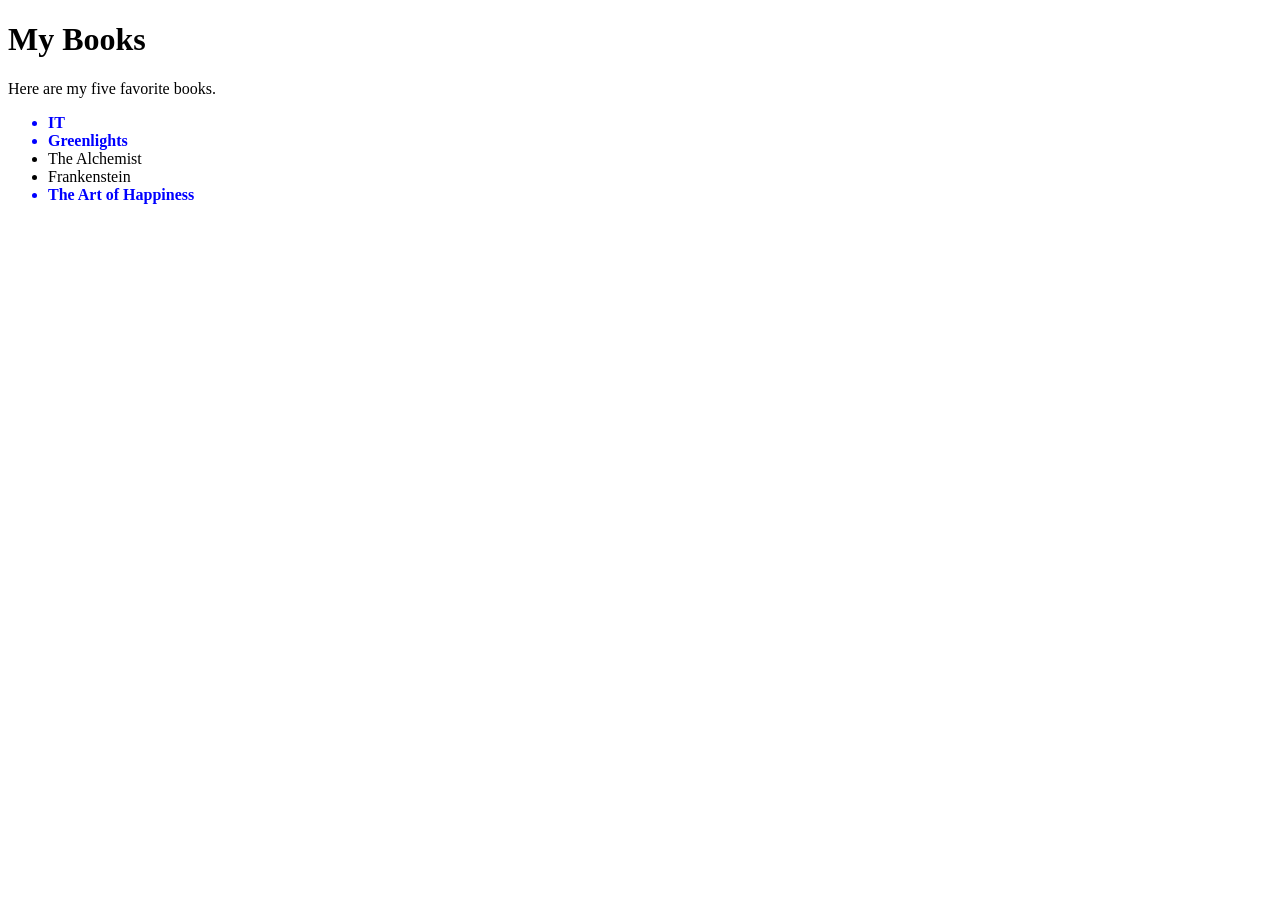
<file: bookExplorer/index.html>
<!-- Jason Schmitz - Week 4 Book Explorer -->

<!DOCTYPE html>

<html lang="en">
<head>
	<meta charset="UTF-8">
	<title>Book Explorer</title>

	<style>
		.featured {
			color: blue;
			font-weight: bold;
		}
	</style>

	<script src="explorer.js" defer></script>
</head>
<body>
	<h1>My Books</h1>
	<p>Here are my five favorite books.</p>

	<ul>
		<li>IT</li>
		<li>Greenlights</li>
		<li>The Alchemist</li>
		<li>Frankenstein</li>
		<li>The Art of Happiness</li>
	</ul>
</body>
</html>
</file>
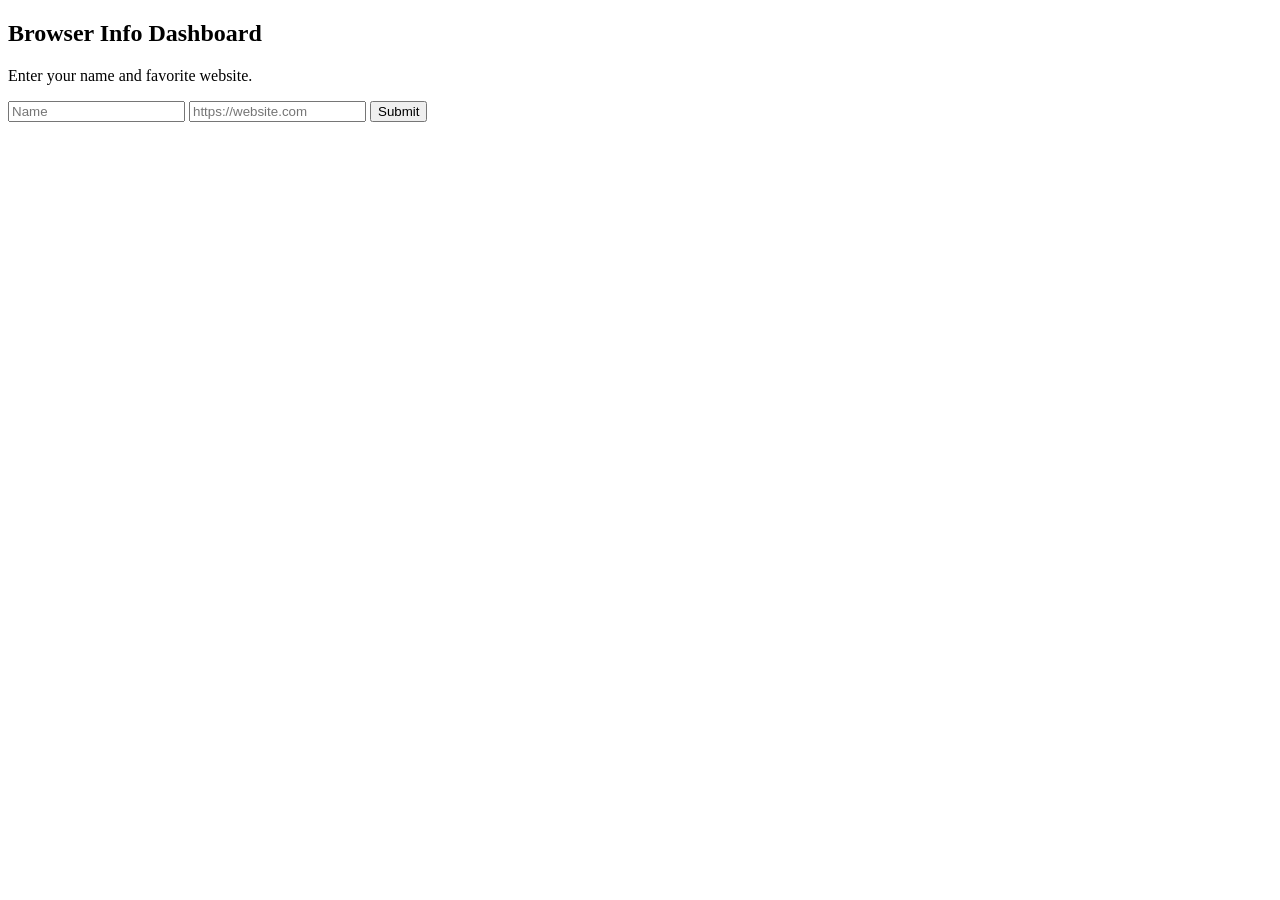
<file: browserDashboard/index.html>
<!-- Jason Schmitz 10/18/2026 Browser Info Dashboard -->

<!DOCTYPE html>
<html lang="en">
<head>
  <meta charset="UTF-8">
  <title>Browser Info Dashboard</title>
  <script src="dashboard.js" defer></script>
</head>
<body>
  <main>
    <h2>Browser Info Dashboard</h2>
    <p>Enter your name and favorite website.</p>
    
    <form id="form" name="form">
      <input type="text" id="name" name="name" placeholder="Name">
      <input type="text" id="website" name="website" placeholder="https://website.com">
      <button type="submit" id="submitBtn" name="submitBtn">Submit</button>
    </form>

    <section id="output"></section>
  </main>
</body>
</html>
</file>
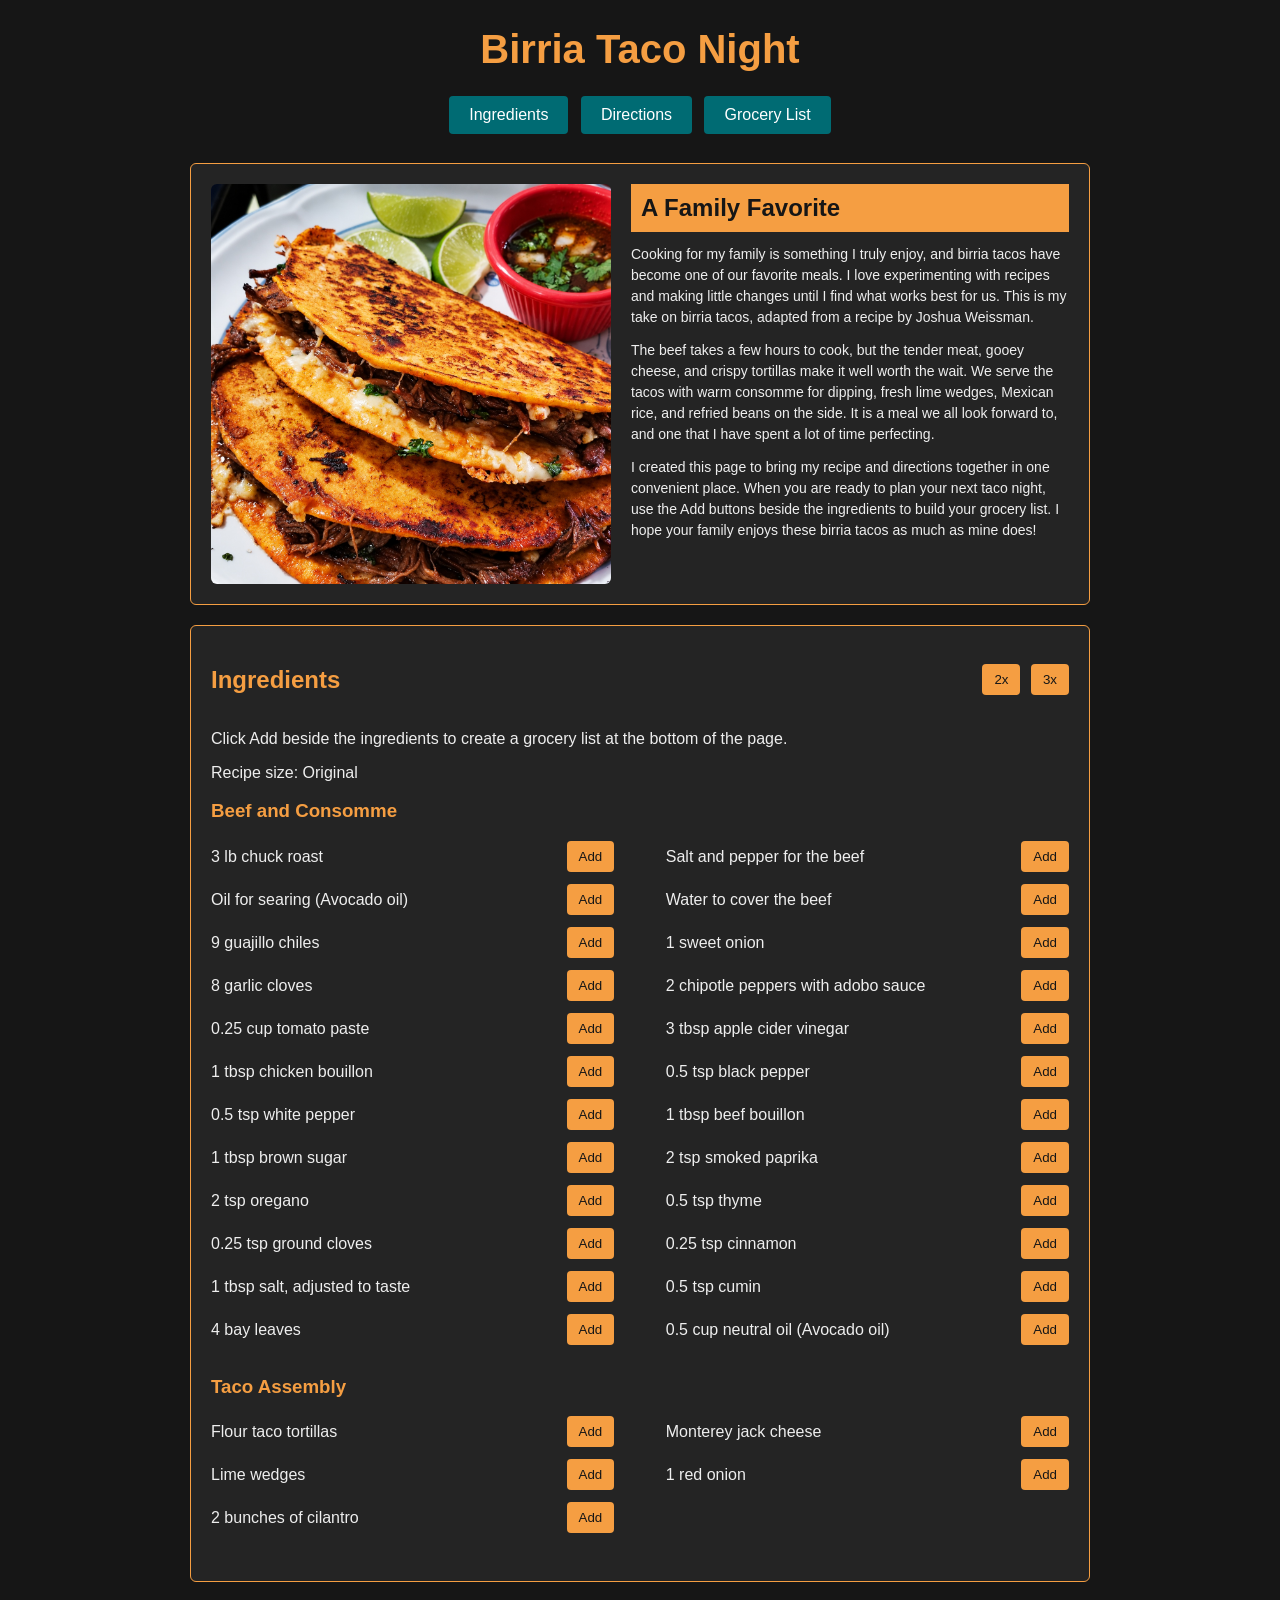
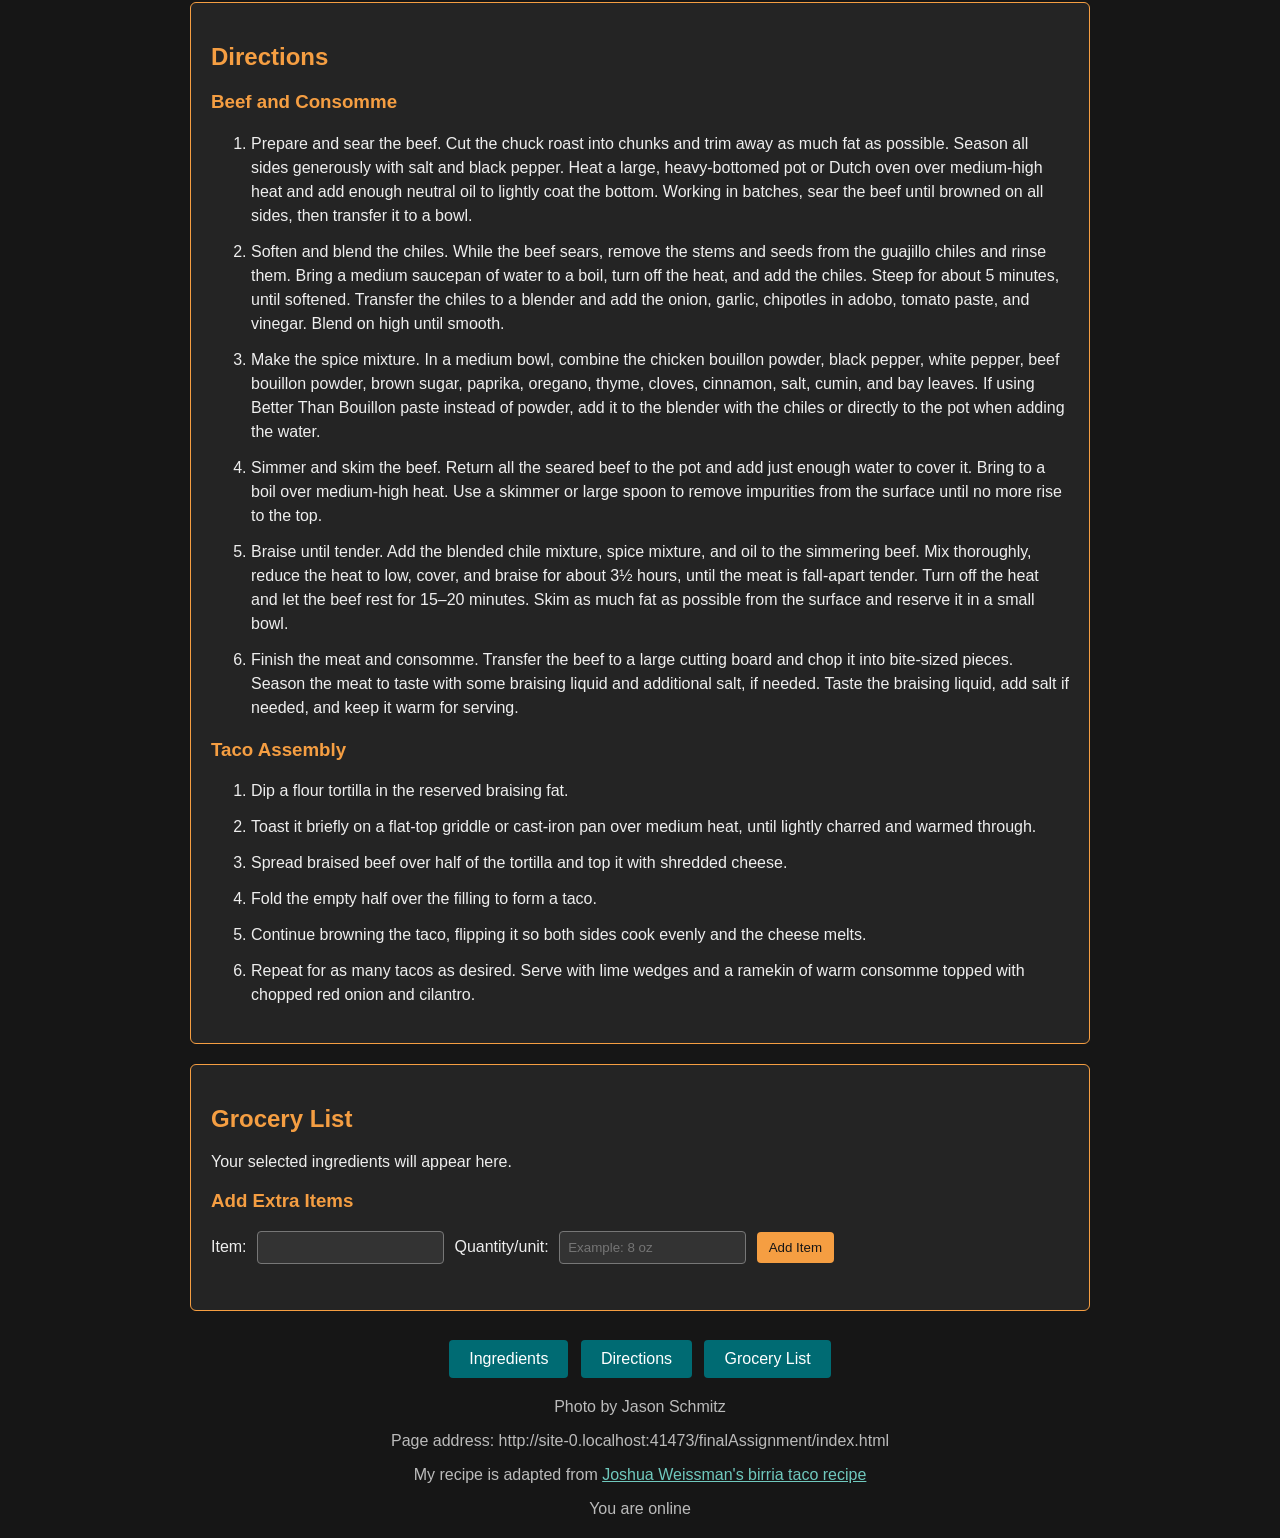
<file: finalAssignment/index.html>
<!-- Jason Schmitz 10/26/2026 Final Assignment Birria Tacos -->

<!DOCTYPE html>
<html lang="en">
<head>
  <meta charset="UTF-8">
  <title>Birria Tacos</title>
  <link rel="stylesheet" href="style.css">
  <script src="birriaTacos.js" defer></script>
</head>
<body>

  <header>
    <h1>Birria Taco Night</h1>

    <nav>
      <a href="#ingredients">Ingredients</a>
      <a href="#directions">Directions</a>
      <a href="#groceries">Grocery List</a>
    </nav>
  </header>

  <main>
    <section id="intro">
      <img src="birria-tacos.jpg" alt="Homemade birria tacos" width="400">

      <div>
        <h2>A Family Favorite</h2>

        <p>
          Cooking for my family is something I truly enjoy, and birria
          tacos have become one of our favorite meals.  I love experimenting
          with recipes and making little changes until I find what works
          best for us.  This is my take on birria tacos, adapted from a
          recipe by Joshua Weissman.
        </p>

        <p>
          The beef takes a few hours to cook, but the tender meat, gooey
          cheese, and crispy tortillas make it well worth the wait.  We
          serve the tacos with warm consomme for dipping, fresh lime
          wedges, Mexican rice, and refried beans on the side.  It is a
          meal we all look forward to, and one that I have spent a lot
          of time perfecting.
        </p>

        <p>
          I created this page to bring my recipe and directions together
          in one convenient place.  When you are ready to plan your next
          taco night, use the Add buttons beside the ingredients to build
          your grocery list.  I hope your family enjoys these birria tacos
          as much as mine does!
        </p>
      </div>
    </section>

    <section id="ingredients">
      <div id="ingredientHeading">
        <h2>Ingredients</h2>

        <div id="recipeSize">
          <button type="button" id="doubleBtn">2x</button>
          <button type="button" id="tripleBtn">3x</button>
        </div>
      </div>

      <p>Click Add beside the ingredients to create a grocery list at the bottom of the page.</p>
      <p id="sizeMessage">Recipe size: Original</p>

      <h3>Beef and Consomme</h3>
      <ul id="ingredientList"></ul>

      <h3>Taco Assembly</h3>
      <ul id="assemblyList"></ul>
    </section>

    <section id="directions">
      <h2>Directions</h2>

      <h3>Beef and Consomme</h3>

      <ol>
        <li>
          Prepare and sear the beef.  Cut the chuck roast into chunks and
          trim away as much fat as possible.  Season all sides generously
          with salt and black pepper.  Heat a large, heavy-bottomed pot or
          Dutch oven over medium-high heat and add enough neutral oil to
          lightly coat the bottom.  Working in batches, sear the beef until
          browned on all sides, then transfer it to a bowl.
        </li>
        <li>
          Soften and blend the chiles.  While the beef sears, remove the
          stems and seeds from the guajillo chiles and rinse them.  Bring
          a medium saucepan of water to a boil, turn off the heat, and add
          the chiles.  Steep for about 5 minutes, until softened.  Transfer
          the chiles to a blender and add the onion, garlic, chipotles in
          adobo, tomato paste, and vinegar.  Blend on high until smooth.
        </li>
        <li>
          Make the spice mixture.  In a medium bowl, combine the chicken
          bouillon powder, black pepper, white pepper, beef bouillon powder,
          brown sugar, paprika, oregano, thyme, cloves, cinnamon, salt,
          cumin, and bay leaves.  If using Better Than Bouillon paste
          instead of powder, add it to the blender with the chiles or
          directly to the pot when adding the water.
        </li>
        <li>
          Simmer and skim the beef.  Return all the seared beef to the pot
          and add just enough water to cover it.  Bring to a boil over
          medium-high heat.  Use a skimmer or large spoon to remove
          impurities from the surface until no more rise to the top.
        </li>
        <li>
          Braise until tender.  Add the blended chile mixture, spice
          mixture, and oil to the simmering beef.  Mix thoroughly, reduce
          the heat to low, cover, and braise for about 3½ hours, until the
          meat is fall-apart tender.  Turn off the heat and let the beef
          rest for 15–20 minutes.  Skim as much fat as possible from the
          surface and reserve it in a small bowl.
        </li>
        <li>
          Finish the meat and consomme.  Transfer the beef to a large
          cutting board and chop it into bite-sized pieces.  Season the
          meat to taste with some braising liquid and additional salt,
          if needed.  Taste the braising liquid, add salt if needed, and
          keep it warm for serving.
        </li>
      </ol>

      <h3>Taco Assembly</h3>

      <ol>
        <li>
          Dip a flour tortilla in the reserved braising fat.
        </li>
        <li>
          Toast it briefly on a flat-top griddle or cast-iron pan over
          medium heat, until lightly charred and warmed through.
        </li>
        <li>
          Spread braised beef over half of the tortilla and top it with
          shredded cheese.
        </li>
        <li>
          Fold the empty half over the filling to form a taco.
        </li>
        <li>
          Continue browning the taco, flipping it so both sides cook
          evenly and the cheese melts.
        </li>
        <li>
          Repeat for as many tacos as desired.  Serve with lime wedges
          and a ramekin of warm consomme topped with chopped red onion
          and cilantro.
        </li>
      </ol>
    </section>

    <section id="groceries">
      <h2>Grocery List</h2>
      <p>Your selected ingredients will appear here.</p>

      <ul id="groceryList"></ul>

      <h3>Add Extra Items</h3>

      <form id="groceryForm" name="groceryForm">
        <label for="extraItem">Item:</label>
        <input type="text" id="extraItem" name="extraItem">

        <label for="quantity">Quantity/unit:</label>
        <input type="text" id="quantity" name="quantity" placeholder="Example: 8 oz">

        <button type="submit">Add Item</button>
      </form>

      <p id="message"></p>
    </section>
  </main>

  <footer>
    <nav>
      <a href="#ingredients">Ingredients</a>
      <a href="#directions">Directions</a>
      <a href="#groceries">Grocery List</a>
    </nav>

    <p>Photo by Jason Schmitz</p>
    <p id="pageAddress"></p>

    <p>
      My recipe is adapted from
      <a href="https://www.joshuaweissman.com/recipes/the-best-quesa-birria-tacos-at-home-authentic-recipe"
         target="_blank"
         rel="noopener">Joshua Weissman's birria taco recipe</a>
    </p>

    <p id="connectionStatus"></p>

  </footer>

</body>
</html>
</file>
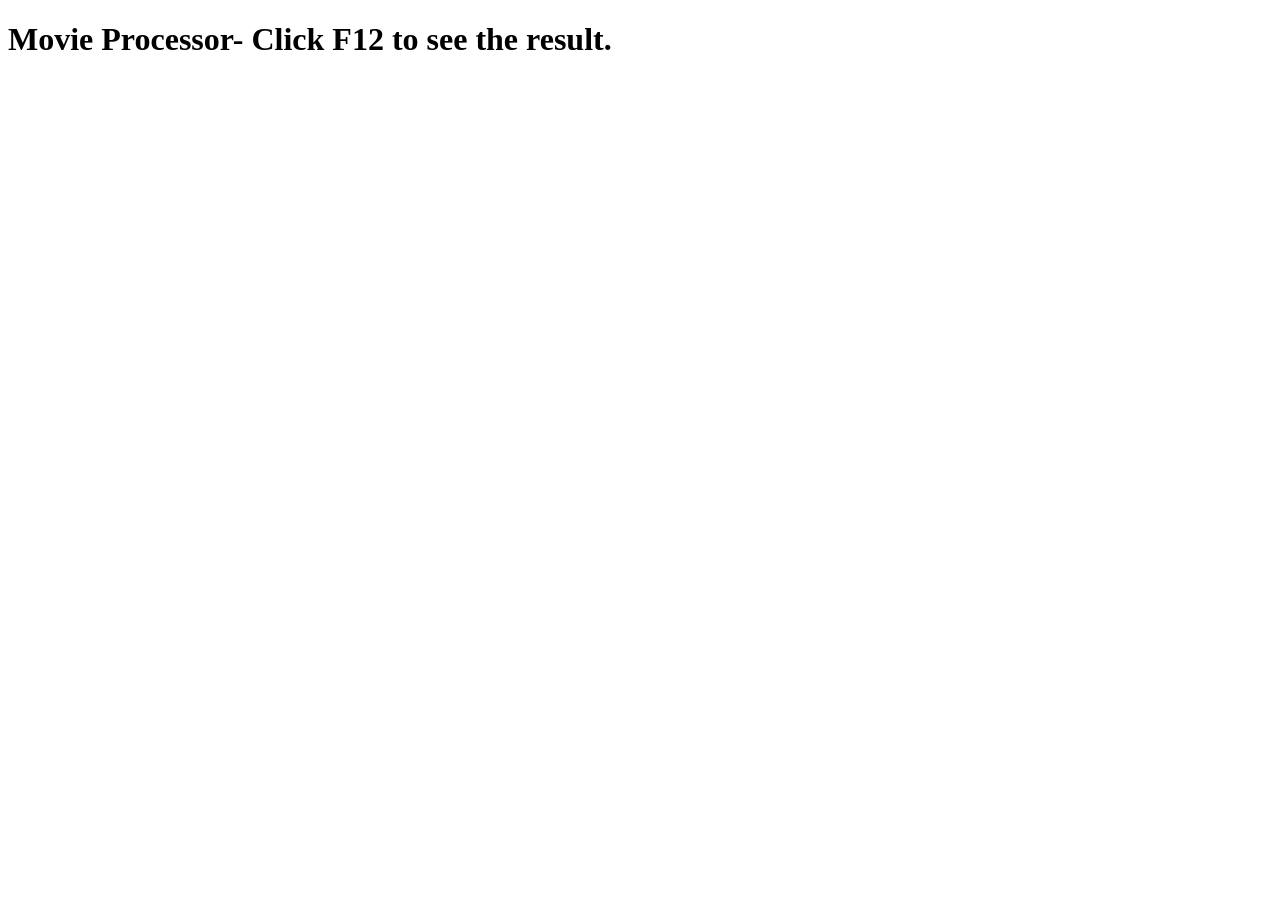
<file: movieProcessor/index.html>
<!-- Jason Schmitz 9/7/26 Week 3 Movie Processor -->

<!DOCTYPE html>

<html lang="en">
<head>
  <meta charset="UTF-8">
  <title>Movie Processor</title>
  <script src="processor.js" defer></script>
</head>

<body>
  <h1>Movie Processor- Click F12 to see the result.</h1>
</body>

</html>
</file>
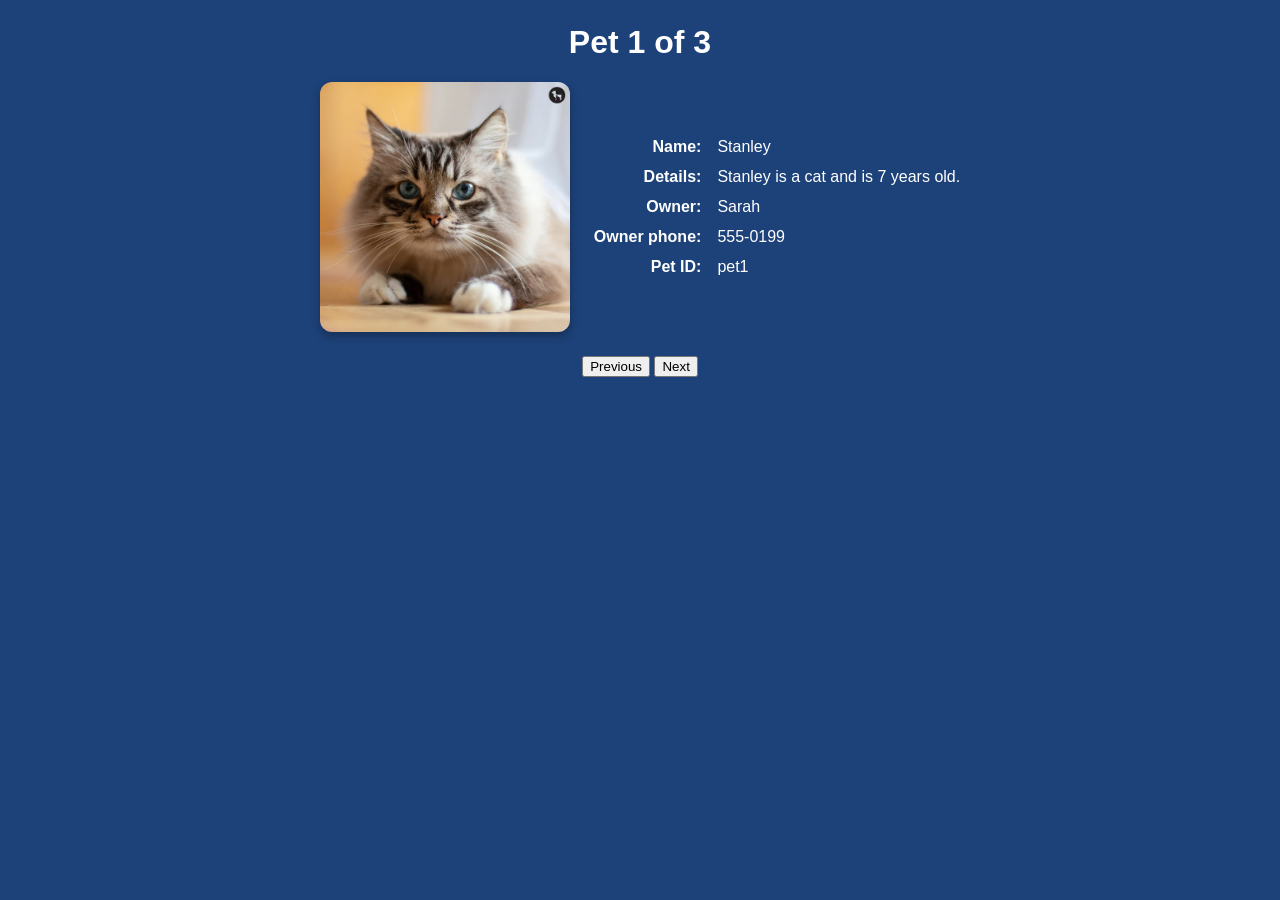
<file: petCardCreator/index.html>
<!DOCTYPE html>
<!-- Jason Schmitz 9/7/26 Week 2 Pet Card Creator -->

<html lang="en">
<head>
  <meta charset="UTF-8">
  <title>Pet Gallery</title>
<!--Insert the external CSS here-->
  <link rel="stylesheet" href="petCardHW.css">
  <script src="cardCreator.js" defer></script>
</head>
<body>

  <h1 id="galleryHeading">Pet Gallery</h1>

  <div class="galleryContainer">
    <img id="PetImage" src="" alt="Pet image">

    <dl class="petDetails">
      <dt>Name:</dt>
      <dd id="petName"></dd>

      <!--Finish the <dt> and <dd> tags for the Details, Owner, Owner Phone, petID-->
      <dt>Details:</dt>
      <dd id="petDetails"></dd>

      <dt>Owner:</dt>
      <dd id="petOwner"></dd>

      <dt>Owner phone:</dt>
      <dd id="ownerPhone"></dd>

      <dt>Pet ID:</dt>
      <dd id="petID"></dd>
    </dl>
  </div>

  <div class="buttons">
    <button id="prev">Previous</button>
    <button id="next">Next</button>
  </div>

</body>
</html>
</file>
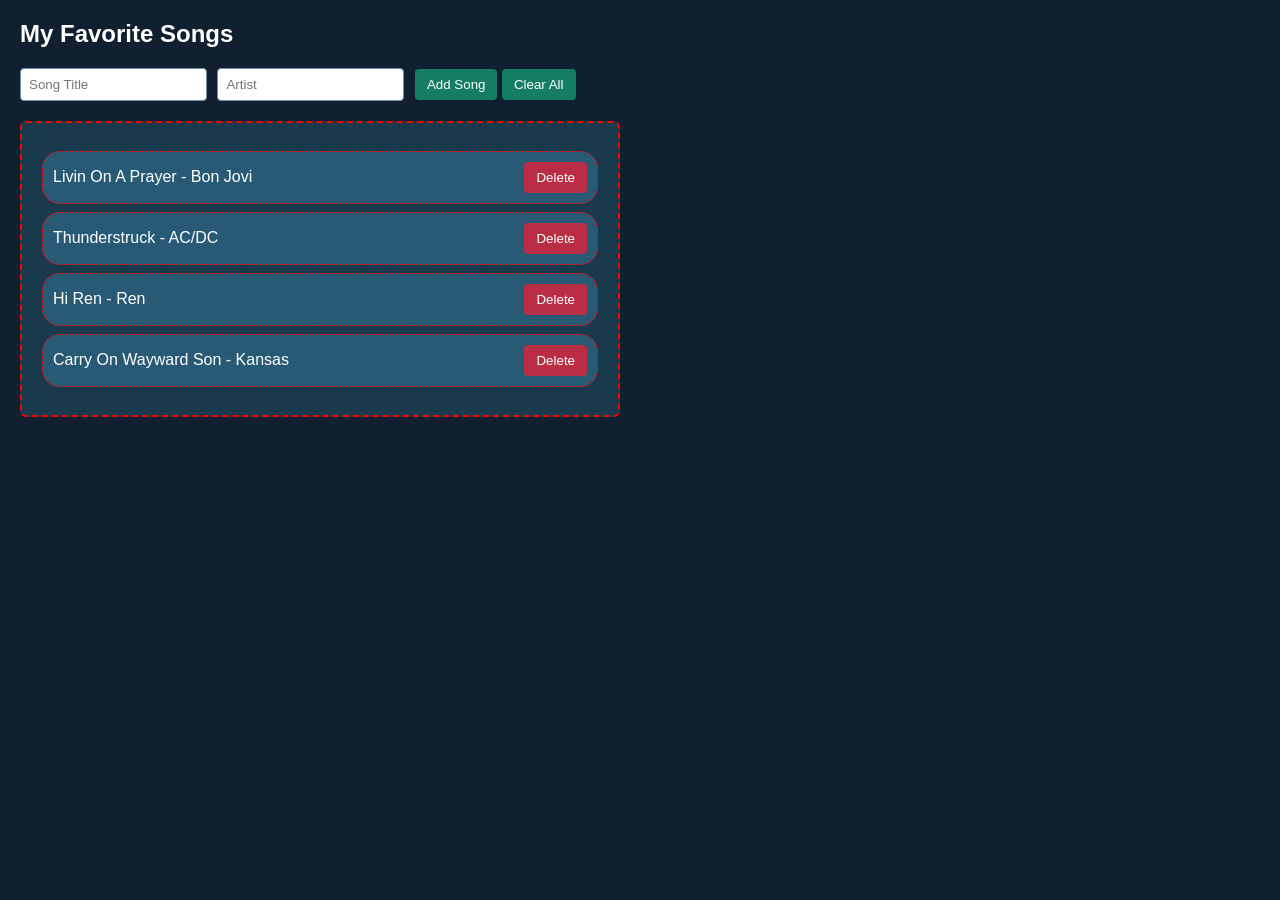
<file: playlist/index.html>
<!-- Jason Schmitz 10/4/2026 Week 5 Song Playlist -->

<!DOCTYPE html>
<html lang="en">
<head>
  <meta charset="UTF-8">
  <title>4-Song Playlist Manager</title>
  <link rel="stylesheet" href="style.css">
  <script src="playlist.js" defer></script>
</head>
<body>

  <main>
    <h2>My Favorite Songs</h2>

    <section class="inputGroup">
      <input type="text" id="songTitle" placeholder="Song Title">
      <input type="text" id="songArtist" placeholder="Artist">
      <button type="button" id="addBtn">Add Song</button>
	  <button type="button" id="clearBtn">Clear All</button>
    </section>

    <section id="playlistContainer">

      <article class="songCard">
        <span>Livin On A Prayer - Bon Jovi</span>
        <button class="deleteBtn">Delete</button>
      </article>
	  
	  <article class="songCard">
        <span>Thunderstruck - AC/DC</span>
        <button class="deleteBtn">Delete</button>
      </article>
	  
	  <article class="songCard">
        <span>Hi Ren - Ren</span>
        <button class="deleteBtn">Delete</button>
      </article>
	  
	  <article class="songCard">
        <span>Carry On Wayward Son - Kansas</span>
        <button class="deleteBtn">Delete</button>
      </article>
     
    </section>
  </main>

</body>
</html>
</file>
<file: finalAssignment/style.css>
/* Jason Schmitz 10/26/2026 Final Assignment Birria Tacos */

body {
  background-color: #161616;
  color: #eeeeee;
  font-family: sans-serif;
  margin: 20px;
}

header {
  margin-bottom: 25px;
  text-align: center;
}

h1 {
  color: #f59e42;
  font-size: 40px;
  margin-bottom: 20px;
}

h2 {
  color: #f59e42;
}

h3 {
  color: #f59e42;
}

nav a {
  background-color: #006b73;
  border-radius: 4px;
  color: #ffffff;
  display: inline-block;
  margin: 4px;
  padding: 10px 20px;
  text-decoration: none;
}

nav a:hover {
  background-color: #00858f;
}

a {
  color: #70c9be;
}

a:hover {
  color: #ffffff;
}

main {
  margin: 0 auto;
  max-width: 900px;
}

img {
  border-radius: 6px;
  max-width: 100%;
}

section {
  background-color: #242424;
  border: 1px solid #f59e42;
  border-radius: 6px;
  margin-top: 20px;
  padding: 20px;
}

#intro {
  align-items: flex-start;
  display: flex;
  flex-wrap: wrap;
}

#intro div {
  flex: 1;
  margin-left: 20px;
  min-width: 200px;
}

#intro h2 {
  background-color: #f59e42;
  color: #161616;
  margin-bottom: 12px;
  margin-top: 0;
  padding: 10px;
}

#intro p {
  font-size: 14px;
  line-height: 1.5;
  margin-bottom: 12px;
  margin-top: 0;
}

#ingredientHeading {
  align-items: center;
  display: flex;
  justify-content: space-between;
}

#recipeSize button {
  margin-left: 6px;
}

#recipeSize .selected {
  background-color: #777777;
  color: #161616;
}

li {
  line-height: 1.5;
  margin-bottom: 12px;
}

#ingredientList {
  display: flex;
  flex-wrap: wrap;
  justify-content: space-between;
  list-style: none;
  padding: 0;
}

#ingredientList li {
  align-items: center;
  display: flex;
  justify-content: space-between;
  width: 47%;
}

#ingredientList button {
  margin-left: 10px;
}

#assemblyList {
  display: flex;
  flex-wrap: wrap;
  justify-content: space-between;
  list-style: none;
  padding: 0;
}

#assemblyList li {
  align-items: center;
  display: flex;
  justify-content: space-between;
  width: 47%;
}

#assemblyList button {
  margin-left: 10px;
}

#groceryList {
  list-style: none;
  padding: 0;
}

#groceryList li {
  align-items: center;
  display: flex;
  justify-content: space-between;
}

#groceryList button {
  margin-left: 10px;
}

label {
  margin-right: 6px;
}

input {
  background-color: #333333;
  border: 1px solid #777777;
  border-radius: 4px;
  color: #ffffff;
  margin-bottom: 10px;
  margin-right: 6px;
  padding: 8px;
}

button {
  background-color: #f59e42;
  border: none;
  border-radius: 4px;
  color: #161616;
  cursor: pointer;
  padding: 8px 12px;
}

button:hover {
  background-color: #ffc078;
}

.removeBtn {
  background-color: #dc3545;
  color: #ffffff;
}

.removeBtn:hover {
  background-color: #bd2130;
}

footer {
  color: #bbbbbb;
  margin-top: 25px;
  text-align: center;
}
</file>
<file: petCardCreator/petCardHW.css>
/* Jason Schmitz 9/7/2026 Week 2 Pet Card Creator */
body {
  font-family: Arial, sans-serif;
  text-align: center;
  background: #1d4279;
  color: white;
}

#PetImage {
  width: 250px;
  height: 250px;
  object-fit: cover;
  border-radius: 12px;
  box-shadow: 0 4px 10px #0000004d;
}


.galleryContainer {
  display: flex;
  justify-content: center;
  align-items: center;
  gap: 1.5rem;
  width: 100%;
}


.petDetails {
  display: grid;
  grid-template-columns: auto auto; 
  gap: 0.75rem 1rem;               
  justify-content: center;         
}

.petDetails dt {
  font-weight: bold;
  text-align: right;              
}

.petDetails dd {
  margin: 0;
  text-align: left;           
}


#galleryHeading, 
.buttons {
  text-align: center;
  margin-top: 1.5rem;
}
</file>
<file: playlist/style.css>
/* Jason Schmitz 10/4/2026 Week 5 Song Playlist */

body {
  font-family: sans-serif;
  margin: 20px;
  background-color: #102030;
  color: white;
}

main {
  max-width: 600px;
}

.inputGroup {
  margin-bottom: 20px;
}

input {
  padding: 8px;
  margin-right: 6px;
  border: 1px solid #6c91ad;
  border-radius: 4px;
}

button {
  padding: 8px 12px;
  cursor: pointer;
  background-color: #147d64;
  color: white;
  border: none;
  border-radius: 4px;
}

button:hover {
  background-color: #0d5947;
}

#playlistContainer {
  border: 2px dashed red;
  padding: 20px;
  background-color: #19394d;
  border-radius: 6px;
}

.songCard {
  display: flex;
  justify-content: space-between;
  align-items: center;
  padding: 10px;
  margin: 8px 0;
  background-color: #285a75;
  border: 1px dashed red;
  border-radius: 18px;
}

.deleteBtn {
  background-color: #b92e45;
}

.deleteBtn:hover {
  background-color: #8c2033;
}
</file>
